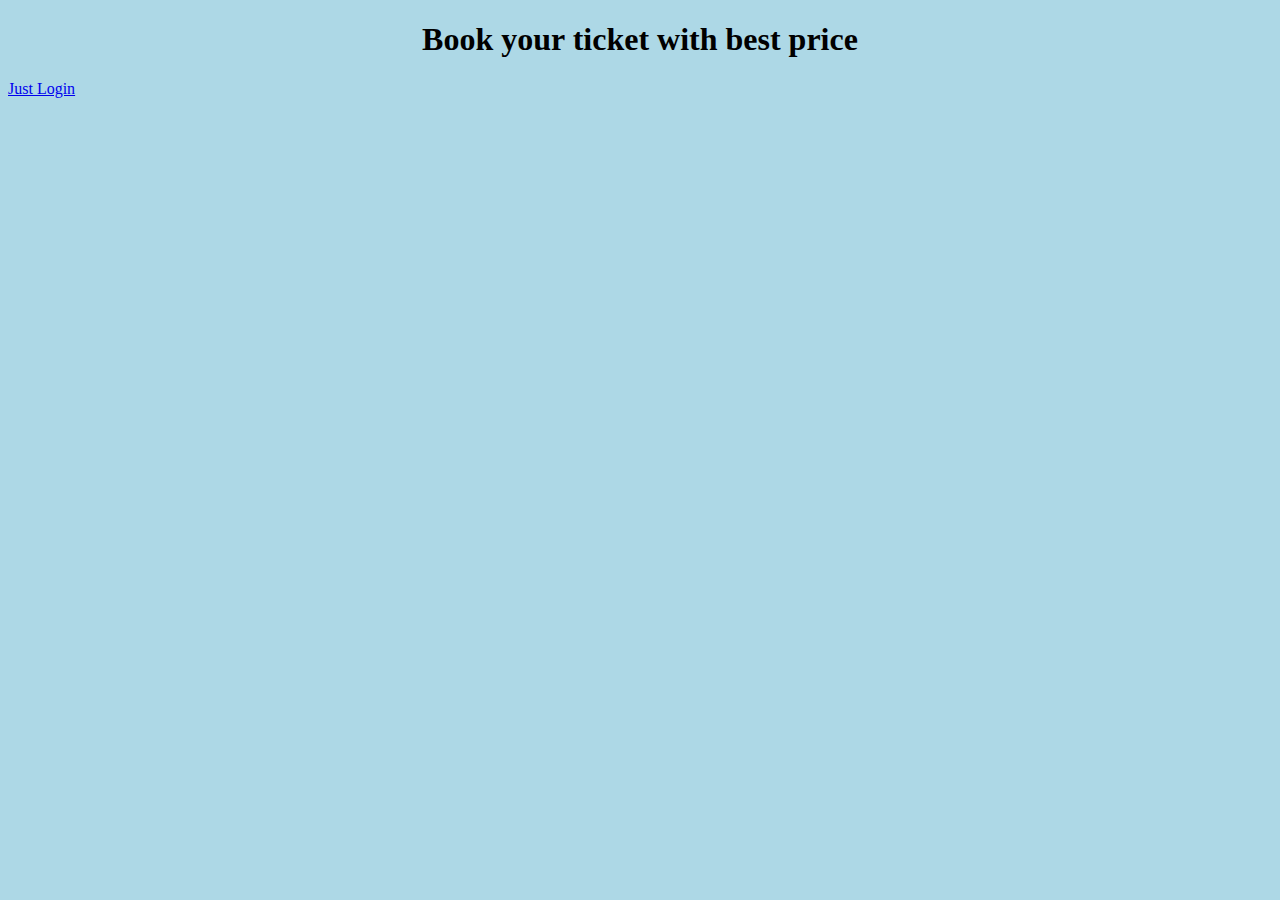
<file: travelwebsite/booking.html>
<!DOCTYPE html>
<html lang="en">
<head>
    <meta charset="UTF-8">
    <meta http-equiv="X-UA-Compatible" content="IE=edge">
    <meta name="viewport" content="width=device-width, initial-scale=1.0">
    <title>Ticket Booking page</title>
</head>
<body style="background: lightblue;">
      <h1 style="text-align: center;">Book your ticket with best price</h1>
      <a href="loginpage.html">Just Login</as>
    
</body>
</html>
</file>
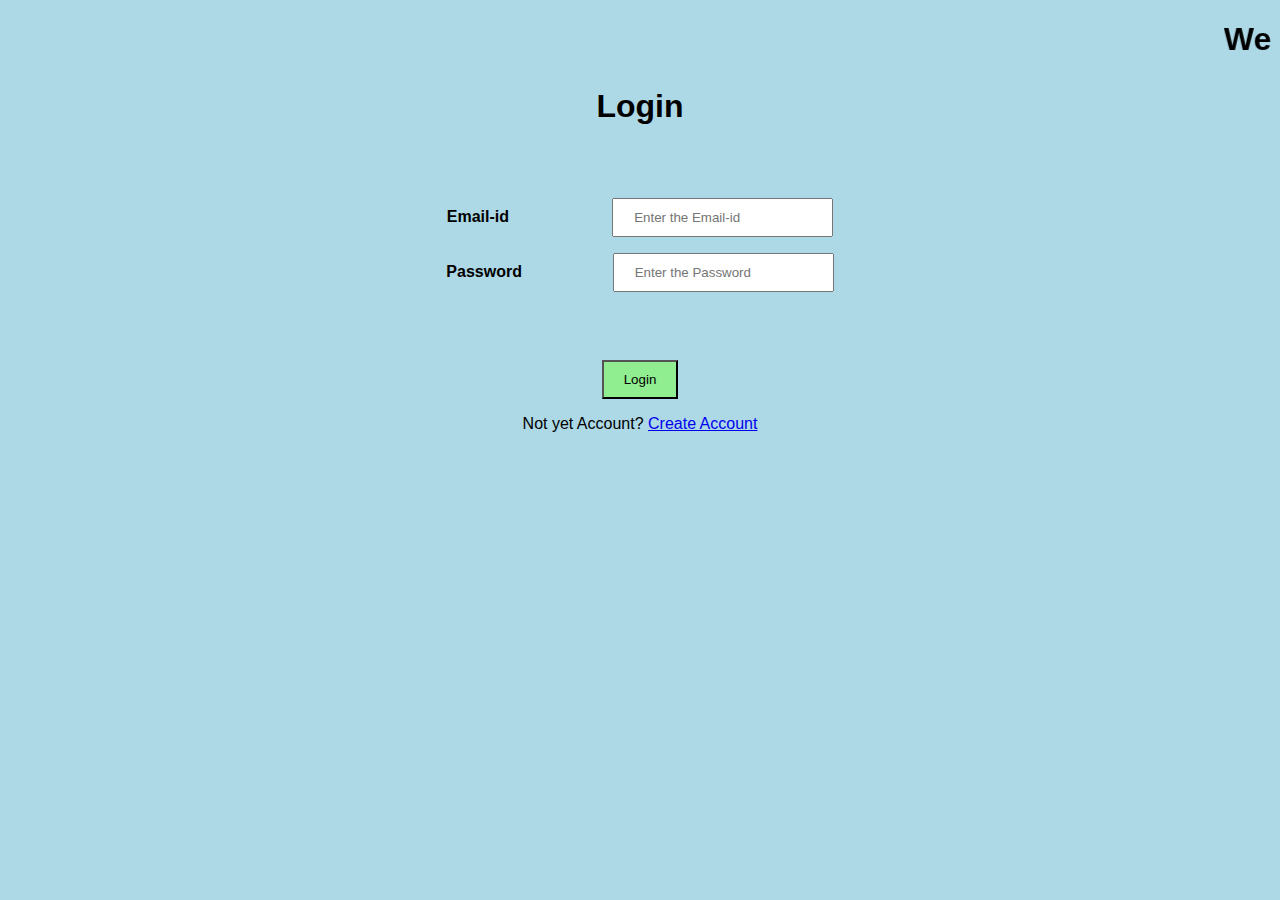
<file: travelwebsite/loginpage.html>
<!DOCTYPE html>
<html>
<head>
	<title>Travel Login page</title>
</head>
<body style="background-color: lightblue;font-family: sans-serif;">

	<h1 style="text-align: center; "> <marquee> Welcome </marquee> </h1>

	<h1 style="text-align: center;">  Login </h1><br></br>

	
	<p style="text-align: center;font-weight: bold">
		<label>Email-id &ensp; &ensp;&ensp; &ensp;&ensp;&ensp; &ensp; &ensp; &ensp;</label>
		<input style="padding: 10px 20px" type="email" name="email" placeholder="Enter the Email-id">

	</p>
	<p style="text-align: center;font-weight: bold">
		<label>Password &ensp; &ensp;&ensp; &ensp;&ensp; &ensp;&ensp; &ensp;</label>
		<input style="padding: 10px 20px" type="password" name="password" placeholder="Enter the Password">

	</p><br></br>
	<p style="text-align: center;">
    	<input style="padding: 10px 20px; cursor: pointer; background-color: lightgreen" type="submit" name="Register" value="Login">
    	
    </p>
    
    <p style="text-align: center;">
        Not yet Account?
    	<a href="regloginpage.html">Create Account</a>
    	
    </p>

</body>
</html>
</file>
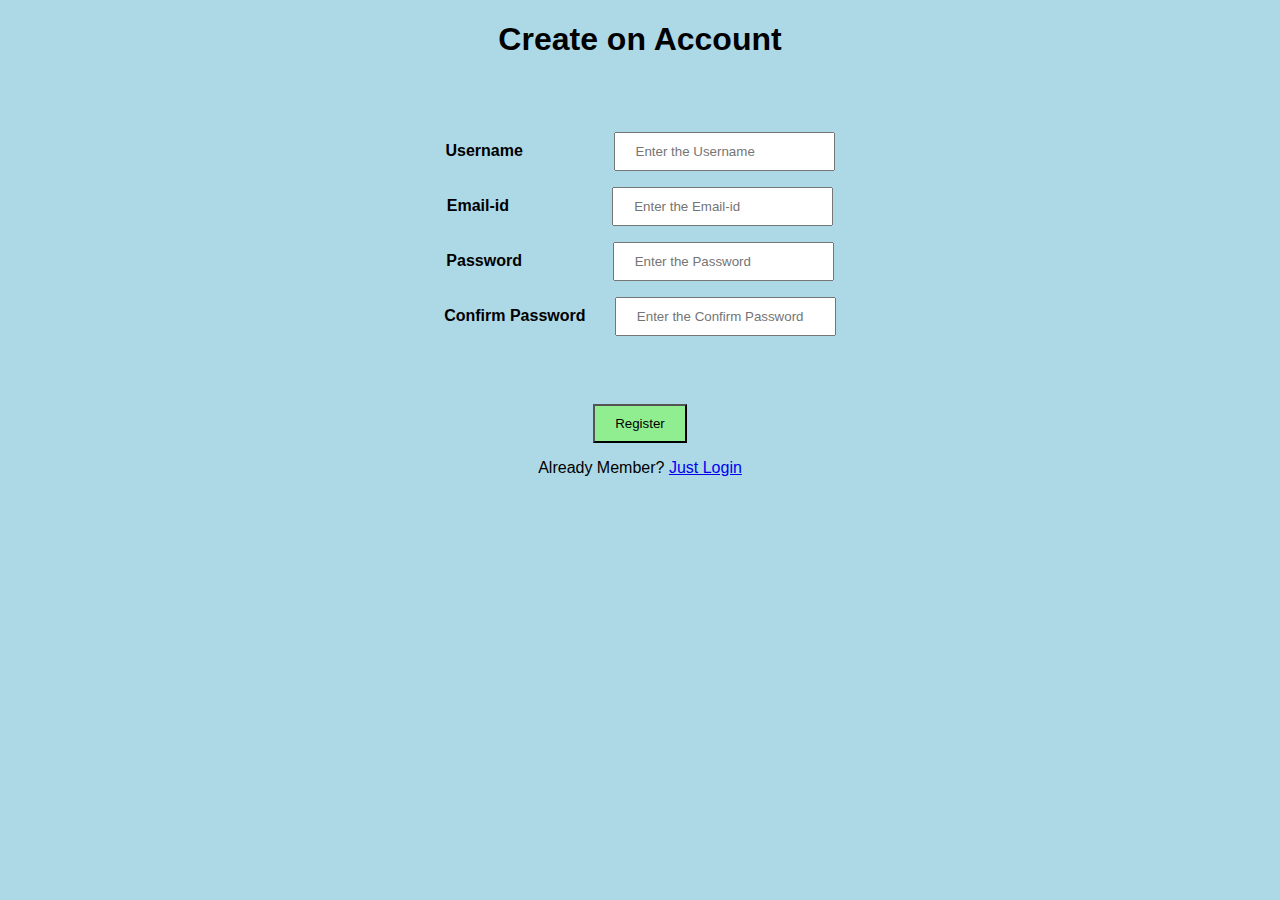
<file: travelwebsite/regloginpage.html>
<!DOCTYPE html>
<html>
<head>
	<title>Create on Account</title>
</head>
<body style="background-color: lightblue;font-family: sans-serif;">

	<h1 style="text-align: center;"> Create on Account </h1><br></br>

	<p style="text-align: center;font-weight: bold">
		<label>Username &ensp; &ensp;&ensp;&ensp; &ensp; &ensp;&ensp; &ensp;</label>
		<input style="padding: 10px 20px" type="text" name="Username" placeholder="Enter the Username">

	</p>
	<p style="text-align: center;font-weight: bold">
		<label>Email-id &ensp; &ensp;&ensp; &ensp;&ensp;&ensp; &ensp; &ensp; &ensp;</label>
		<input style="padding: 10px 20px" type="email" name="emailid" placeholder="Enter the Email-id">

	</p>
	<p style="text-align: center;font-weight: bold">
		<label>Password &ensp; &ensp;&ensp; &ensp;&ensp; &ensp;&ensp; &ensp;</label>
		<input style="padding: 10px 20px" type="password" name="password" placeholder="Enter the Password">

	</p>
    <p style="text-align: center;font-weight: bold">
		<label>Confirm Password &ensp; &ensp; </label>
		<input style="padding: 10px 20px" type="password" name="password" placeholder="Enter the Confirm Password">

	</p><br></br>
	<p style="text-align: center;">
    	<input style="padding: 10px 20px; cursor: pointer; background-color: lightgreen" type="submit" name="Register" value="Register">
    	
    </p>

    <p style="text-align: center;">
        Already Member?
    	<a href="loginpage.html">Just Login</a>
    	
    </p>

    


</body>
</html>
</file>
